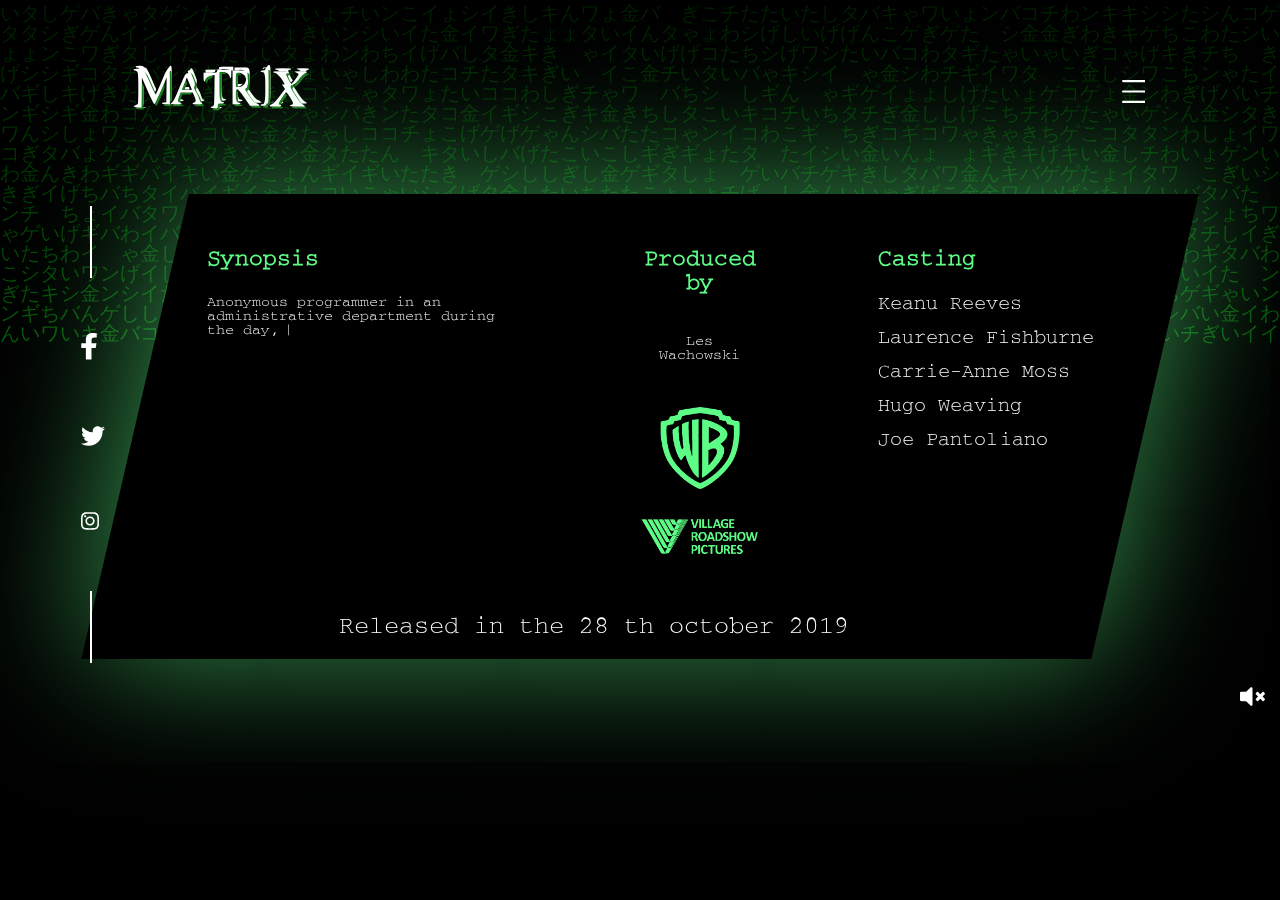
<file: about.html>
<!DOCTYPE html>
<html>
<head>
    <title>About Matrix</title>
    <meta charset="UTF-8">
    <meta name="viewport" content="width=device-width, initial-scale=1.0">
    <meta name="description" content="What about Matrix ?">
    <meta name="robots" content="noindex, nofollow">
    <meta http-equiv="X-UA-Compatible" content="ie=edge">
    <link rel="stylesheet" href="styles/style-site-institutionnel.css">
    <link rel="icon" href="images/favicon.jpg" />
</head>
<body>
    <canvas class="matrix-canvas">
    </canvas>
    <div class="main-container">
        <!-- header start -->
        <header>
            <h2 class="header--Mainlogo"><a href="movie-scenes.html" data-text="matrix" class="matrix">Matrix</a></h2>
            <svg class="header--ButtonMenu"></svg>
        </header> <!--Header end-->
        <main>
            <div class="social">
                <a href="https://www.facebook.com/TheMatrixMovie/"><img src="images/fb.svg" alt="facebook"></a>
                <a href="https://twitter.com/hashtag/matrix"><img src="images/twitter.svg" alt="twitter"></a>
                <a href="https://www.instagram.com/explore/tags/thematrix/?hl=fr"><img src="images/insta.svg" alt="instagram"></a>
            </div>
            <div class="main__about">
                <!-- Menu div start -->
                 <div class="menuDiv menuAbout">
                    <a href="movie-scenes.html" title="Sauver Neo" class="menuDiv__recue ">Rescue Neo</a>
                    <a href="http://www.allocine.fr/seance/film-19776/toutes/" title="cinema" class="menuDiv__recue menuDiv__film">Go to watch Matrix</a>
                    <a href="about.html" title="En savoir plus" class="menuDiv__about">Learn more</a>
                    <a href="cookies.html" title="Mentions légales" class="menuDiv__cookies">Legal notice</a>
                </div> <!-- Menu div end -->
                <!-- Contains about start -->
                <div class="main__flex">
                    <div class="about__synopsis">
                        <h3>Synopsis</h3>
                        <p>
                            <span class="text__typing"></span>
                            <span class="text__cursor">|</span>
                        </p>
                    </div>
                    <div class="about__production">
                        <h3>Produced by</h3>
                        <p>Les Wachowski</p>
                        <img src="images/Warner-bros-logo.png" width="79px" height="auto" alt="Logo warner bros">
                        <img src="images/Village-Roadshow-Pictures-Logo.png" width="116x" height="auto" alt="Logo Village RoadShow">
                    </div>
                    <div class="about__casting">
                        <h3>Casting</h3>
                        <ul>
                            <li>Keanu Reeves</li>
                            <li>Laurence Fishburne</li>
                            <li>Carrie-Anne Moss</li>
                            <li>Hugo Weaving</li>
                            <li>Joe Pantoliano</li>
                        </ul>
                    </div>
                </div>
                <div class="about__last">
                    Released in the 28 th october 2019
                </div>
            </div>
            <!-- Contains about end -->
        </main>
        <!-- Button sound control start -->
        <div class="sound__control">
            <img src="images/mute.svg" alt="sound" class="mute">
            <audio autoplay loop>
                <source src="sounds/backInstit.mp3" type="audio/mpeg" >
            </audio>
        </div>
        <!-- Button sound control end -->
    </div>
    <!-- Canvas background Matrix fall script -->
    <script src="scripts/scriptMatrixFall.js"></script>
    <!-- Script of the menu -->
    <script src="scripts/scriptMenu.js"></script>
    <script src="scripts/typing.js"></script>
</body>
</html>
</file>
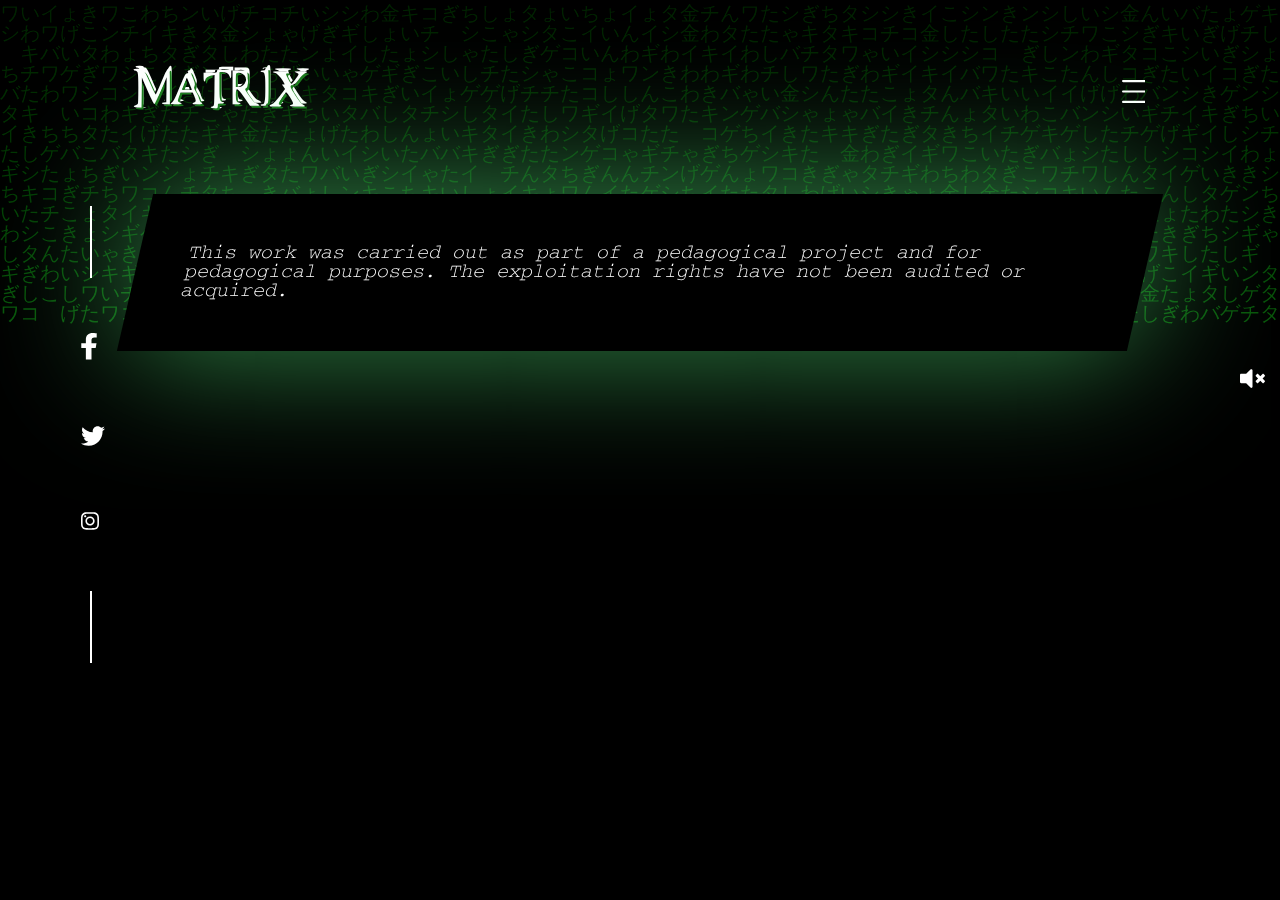
<file: cookies.html>
<!DOCTYPE html>
<html lang="en">
<head>
    <title>Cookies</title>
    <meta charset="UTF-8">
    <meta name="viewport" content="width=device-width, initial-scale=1.0">
    <meta name="description" content="What about Matrix ?">
    <meta name="robots" content="noindex, nofollow">
    <meta http-equiv="X-UA-Compatible" content="ie=edge">
    <link rel="stylesheet" href="styles/style-site-institutionnel.css">
    <link rel="icon" href="images/favicon.jpg" />
</head>
<body>
    <canvas class="matrix-canvas">
    </canvas>
        <div class="main-container">
                <!-- header start -->
            <header>
                <h2 class="header--Mainlogo"><a href="movie-scenes.html" data-text="matrix" class="matrix">Matrix</a></h2>
                <svg class="header--ButtonMenu"></svg>
            </header> <!--Header end-->
            <main>
                <div class="social">
                    <a href="https://www.facebook.com/TheMatrixMovie/"><img src="images/fb.svg" alt="facebook"></a>
                    <a href="https://twitter.com/hashtag/matrix"><img src="images/twitter.svg" alt="twitter"></a>
                    <a href="https://www.instagram.com/explore/tags/thematrix/?hl=fr"><img src="images/insta.svg" alt="instagram"></a>
                </div>
                <div class="main__about">
                    <div class="cookies__text">
                            This work was carried out as part of a pedagogical project and for pedagogical purposes. The exploitation rights have not been audited or acquired.
                    </div>
                    <!-- Menu div start -->
                     <div class="menuDiv menuCookies">
                        <a href="movie-scenes.html" title="Sauver Neo" class="menuDiv__recue ">Rescue Neo</a>
                        <a href="http://www.allocine.fr/seance/film-19776/toutes/" title="cinema" class="menuDiv__recue menuDiv__film">Go to watch Matrix</a>
                        <a href="about.html" title="En savoir plus" class="menuDiv__about">Learn more</a>
                        <a href="cookies.html" title="Mentions légales" class="menuDiv__cookies">Legal notice</a>
                    </div> <!-- Menu div end -->
                </div>
            </main>
            <div class="sound__control">
                <img src="images/mute.svg" alt="sound" class="mute">
                <audio autoplay loop>
                    <source src="sounds/backInstit.mp3" type="audio/mpeg" >
                </audio>
            </div>
        <!-- Canvas background Matrix fall script -->
        <script src="scripts/scriptMatrixFall.js"></script>
        <!-- Script of the menu -->
        <script src="scripts/scriptMenu.js"></script>
</body>
</html>
</file>
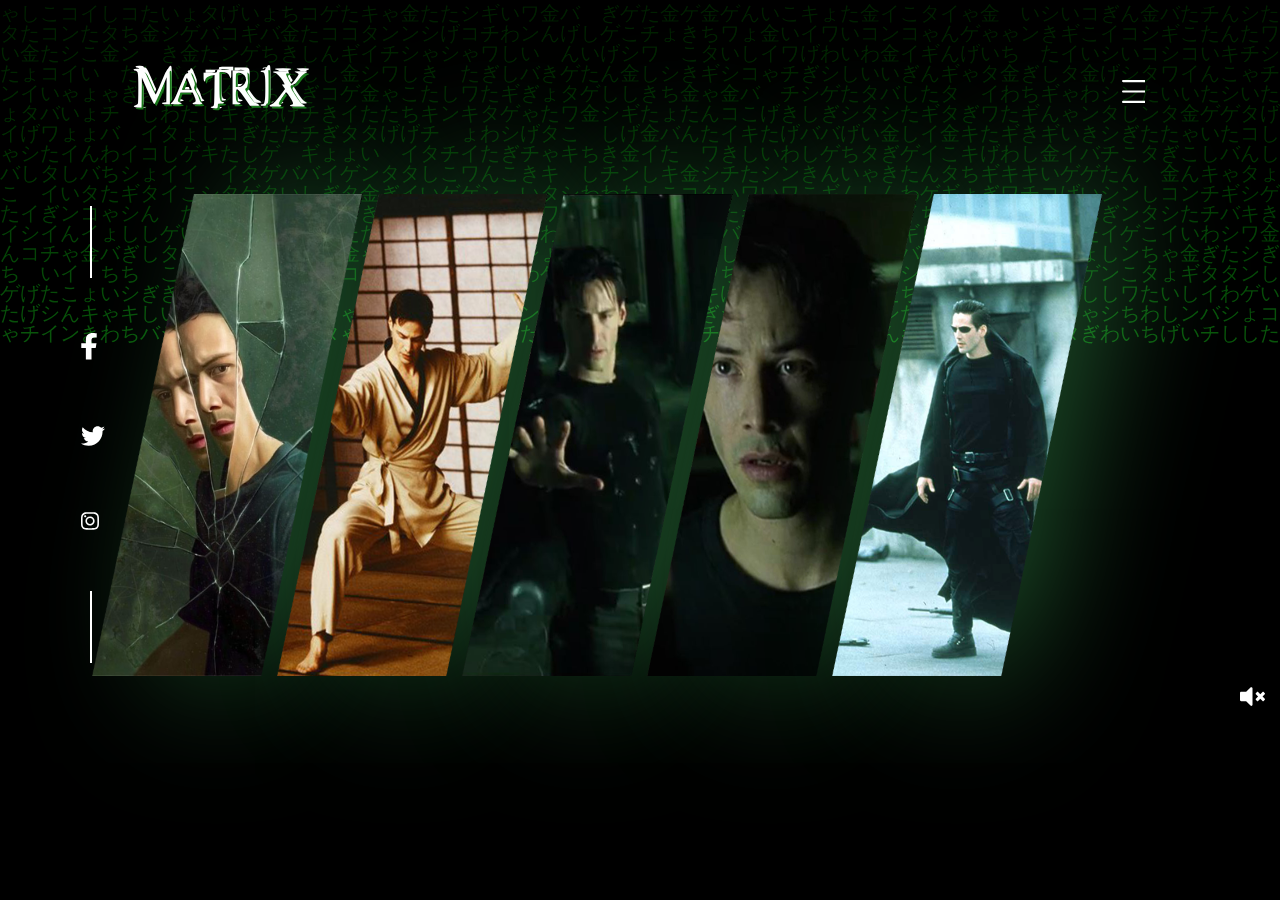
<file: movie-scenes.html>
<!DOCTYPE html>
<html>
<head>
    <title>Matrix scenes</title>
    <meta charset="UTF-8">
    <meta name="viewport" content="width=device-width, initial-scale=1.0">
    <meta name="description" content="Review the cult matrix scenes !">
    <meta name="robots" content="noindex, nofollow">
    <link rel="stylesheet" href="styles/style-site-institutionnel.css">
    <link rel="icon" href="images/favicon.jpg" />
</head>
<body>
    <!-- Canvas background start-->
    <canvas class="matrix-canvas">
    </canvas><!-- Canvas background end-->
    <div class="main-container">
        <!-- header start -->
        <header>
            <h2 class="header--Mainlogo"><a href="#" data-text="matrix" class="matrix">Matrix</a></h2>
            <svg class="header--ButtonMenu"></svg>
        </header> <!--Header end-->
        <main>
            <div class="social">
                <a href="https://www.facebook.com/TheMatrixMovie/"><img src="images/fb.svg" alt="facebook"></a>
                <a href="https://twitter.com/hashtag/matrix"><img src="images/twitter.svg" alt="twitter"></a>
                <a href="https://www.instagram.com/explore/tags/thematrix/?hl=fr"><img src="images/insta.svg" alt="instagram"></a>
            </div>
            <!-- Extract section start -->
            <section class="extracts-section">
                <div class="extracts-section__shadowDiv">
                    <img class="extracts-section__sceneImage" src="images/extrait1.png" alt="extrait"></img>
                </div>
                <div class="extracts-section__shadowDiv">
                   <img class="extracts-section__sceneImage" src="images/extrait2.png" alt="extrait"></img>
                </div>
                <div class="extracts-section__shadowDiv">
                    <img class="extracts-section__sceneImage" src="images/extrait3.png" alt="extrait"></img>
                </div>
                <div class="extracts-section__shadowDiv">
                    <img class="extracts-section__sceneImage" src="images/extrait4.png" alt="extrait"></img>
                </div>
                <div class="extracts-section__shadowDiv">
                    <img class="extracts-section__sceneImage" src="images/extrait5.png" alt="extrait"></img>
                </div>
                <div class="menuDiv">
                    <a href="index.html" title="Sauver Neo" class="menuDiv__recue ">Rescue Neo</a>
                    <a href="http://www.allocine.fr/seance/film-19776/toutes/" title="cinema" class="menuDiv__recue menuDiv__film">Matrix back in your cinemas</a>
                    <a href="about.html" title="En savoir plus" class="menuDiv__about">Learn more</a>
                    <a href="cookies.html" title="Mentions légales" class="menuDiv__cookies">Legal notice</a>
                </div>
                <!-- Video player Div start-->
                <div class="playerDiv">
                    <video  height="auto" autoplay="autoplay" class="playerDiv__video">
                        <source type="video/mp4">
                            Your browser does not support the video tag.
                      </video>
                      <div class="playerDiv__close"></div>
                      <div class="playerDiv__mute"></div>
                </div> <!-- Video player div close -->
            </section> <!--Extract section -->
            <!-- Button sound control start -->
            <div class="sound__control">
                    <img src="images/mute.svg" alt="sound" class="mute">
                    <audio autoplay loop>
                        <source src="sounds/backInstit.mp3" type="audio/mpeg" >
                    </audio>
            </div>
            <!-- Button sound control end -->
        </main>
    </div>
    <!-- Canvas background Matrix fall script -->
    <script src="scripts/scriptMatrixFall.js"></script>
    <!-- Script of the menu -->
    <script src="scripts/scriptMenu.js"></script>
    <!-- Script of the video player -->
    <script src="scripts/scriptVideo.js"></script>
</body>
</html>
</file>
<file: styles/style-site-institutionnel.css>
@font-face {
  font-family: "Matrix";
  src: url("../fonts/matrix.ttf"); }
@font-face {
  font-family: "Courier";
  src: url("../fonts/courier_[fr.allfont.net].ttf"); }
body {
  background-color: black;
  color: white;
  font-size: 20px;
  font-family: 'Courier New', Courier, monospace;
  margin: 0;
  cursor: url("../images/cursor.png"), default; }

a {
  color: white;
  text-decoration: none; }

.matrix-canvas {
  width: 100%;
  position: absolute;
  top: 0%;
  left: 0%;
  z-index: 1; }

.main-container {
  position: relative;
  top: 0%;
  z-index: 2; }

header {
  width: 1398px;
  margin: 0 auto;
  display: flex;
  justify-content: space-between;
  margin-top: 60px; }
  header .header--Mainlogo {
    font-family: 'Matrix';
    font-size: 3.15em;
    font-weight: 500;
    margin: 0; }
  header .header--ButtonMenu {
    width: 23px;
    height: 23px;
    background-image: url("../images/menubutton.svg");
    filter: brightness(0) invert(1);
    background-size: cover;
    display: inline-block;
    margin-top: 20px; }
    header .header--ButtonMenu:hover {
      filter: invert(75%) sepia(72%) saturate(389%) hue-rotate(73deg) brightness(104%) contrast(98%);
      cursor: pointer; }

/*Glitch */
.matrix {
  position: relative;
  color: white;
  animation: glitch-skew 1s infinite linear alternate-reverse; }
  .matrix::before {
    content: attr(data-text);
    position: absolute;
    top: 0;
    left: 0;
    width: 100%;
    height: 100%;
    left: 2px;
    text-shadow: -2px 0 #1B791C;
    clip: rect(44px, 450px, 56px, 0);
    animation: glitch-anim 5s infinite linear alternate-reverse; }
  .matrix::after {
    content: attr(data-text);
    position: absolute;
    top: 0;
    left: 0;
    width: 100%;
    height: 100%;
    left: -2px;
    text-shadow: -2px 0 #000000, 2px 2px #1B791C;
    animation: glitch-anim2 1s infinite linear alternate-reverse; }

@keyframes glitch-anim {
  0% {
    clip: rect(92px, 9999px, 96px, 0);
    transform: skew(0.44deg); }
  5% {
    clip: rect(35px, 9999px, 52px, 0);
    transform: skew(0.01deg); }
  10% {
    clip: rect(33px, 9999px, 92px, 0);
    transform: skew(0.16deg); }
  15% {
    clip: rect(67px, 9999px, 4px, 0);
    transform: skew(0.06deg); }
  20% {
    clip: rect(54px, 9999px, 36px, 0);
    transform: skew(0.85deg); }
  25% {
    clip: rect(41px, 9999px, 40px, 0);
    transform: skew(0.59deg); }
  30% {
    clip: rect(56px, 9999px, 16px, 0);
    transform: skew(0.56deg); }
  35% {
    clip: rect(90px, 9999px, 65px, 0);
    transform: skew(0.34deg); }
  40% {
    clip: rect(58px, 9999px, 17px, 0);
    transform: skew(0.26deg); }
  45% {
    clip: rect(64px, 9999px, 10px, 0);
    transform: skew(0.55deg); }
  50% {
    clip: rect(17px, 9999px, 84px, 0);
    transform: skew(0.62deg); }
  55% {
    clip: rect(88px, 9999px, 62px, 0);
    transform: skew(0.95deg); }
  60% {
    clip: rect(87px, 9999px, 32px, 0);
    transform: skew(0.6deg); }
  65% {
    clip: rect(94px, 9999px, 49px, 0);
    transform: skew(0.35deg); }
  70% {
    clip: rect(65px, 9999px, 8px, 0);
    transform: skew(0.27deg); }
  75% {
    clip: rect(91px, 9999px, 68px, 0);
    transform: skew(0.51deg); }
  80% {
    clip: rect(90px, 9999px, 75px, 0);
    transform: skew(0.99deg); }
  85% {
    clip: rect(77px, 9999px, 67px, 0);
    transform: skew(0.55deg); }
  90% {
    clip: rect(96px, 9999px, 62px, 0);
    transform: skew(0.07deg); }
  95% {
    clip: rect(88px, 9999px, 16px, 0);
    transform: skew(0.72deg); }
  100% {
    clip: rect(38px, 9999px, 27px, 0);
    transform: skew(0.84deg); } }
@keyframes glitch-anim2 {
  0% {
    clip: rect(70px, 9999px, 1px, 0);
    transform: skew(0.21deg); }
  5% {
    clip: rect(18px, 9999px, 100px, 0);
    transform: skew(0.08deg); }
  10% {
    clip: rect(80px, 9999px, 28px, 0);
    transform: skew(0.68deg); }
  15% {
    clip: rect(75px, 9999px, 49px, 0);
    transform: skew(0.64deg); }
  20% {
    clip: rect(1px, 9999px, 95px, 0);
    transform: skew(0.36deg); }
  25% {
    clip: rect(71px, 9999px, 30px, 0);
    transform: skew(0.45deg); }
  30% {
    clip: rect(36px, 9999px, 7px, 0);
    transform: skew(0.14deg); }
  35% {
    clip: rect(47px, 9999px, 51px, 0);
    transform: skew(0.71deg); }
  40% {
    clip: rect(100px, 9999px, 16px, 0);
    transform: skew(0.01deg); }
  45% {
    clip: rect(46px, 9999px, 9px, 0);
    transform: skew(0.02deg); }
  50% {
    clip: rect(96px, 9999px, 76px, 0);
    transform: skew(0.84deg); }
  55% {
    clip: rect(85px, 9999px, 8px, 0);
    transform: skew(0.64deg); }
  60% {
    clip: rect(10px, 9999px, 66px, 0);
    transform: skew(0.32deg); }
  65% {
    clip: rect(12px, 9999px, 24px, 0);
    transform: skew(0.02deg); }
  70% {
    clip: rect(89px, 9999px, 68px, 0);
    transform: skew(0.98deg); }
  75% {
    clip: rect(58px, 9999px, 96px, 0);
    transform: skew(0.13deg); }
  80% {
    clip: rect(83px, 9999px, 29px, 0);
    transform: skew(0.75deg); }
  85% {
    clip: rect(29px, 9999px, 83px, 0);
    transform: skew(0.83deg); }
  90% {
    clip: rect(7px, 9999px, 79px, 0);
    transform: skew(0.72deg); }
  95% {
    clip: rect(30px, 9999px, 32px, 0);
    transform: skew(0.1deg); }
  100% {
    clip: rect(22px, 9999px, 95px, 0);
    transform: skew(0.42deg); } }
@keyframes glitch-skew {
  0% {
    transform: skew(2deg); }
  10% {
    transform: skew(-4deg); }
  20% {
    transform: skew(3deg); }
  30% {
    transform: skew(0deg); }
  40% {
    transform: skew(-3deg); }
  50% {
    transform: skew(-1deg); }
  60% {
    transform: skew(1deg); }
  70% {
    transform: skew(-3deg); }
  80% {
    transform: skew(-1deg); }
  90% {
    transform: skew(3deg); }
  100% {
    transform: skew(-4deg); } }
main {
  width: 100%; }

.extracts-section {
  width: 1388px;
  margin: 0 auto;
  display: flex;
  justify-content: center;
  margin-top: 79px;
  position: relative; }
  .extracts-section__shadowDiv {
    z-index: 3;
    position: relative;
    height: 611px;
    width: 151px;
    width: 197px;
    height: 602px;
    transform: skew(-13deg);
    box-shadow: -3px -4px 140px 0px rgba(93, 252, 134, 0.6);
    margin: 0 25px; }
  .extracts-section__sceneImage {
    width: 416px;
    height: 602px;
    position: absolute;
    z-index: 4;
    transform: skew(17deg);
    left: -98px;
    transition-property: width, height, z-index, left, top;
    transition-duration: 0.2s;
    transition-timing-function: linear; }
    .extracts-section__sceneImage:hover {
      width: 480px;
      height: 680px;
      z-index: 5;
      left: -145px;
      top: -37px;
      cursor: pointer; }

.menuDiv {
  width: 1244px;
  height: 602px;
  transform: skew(-13deg);
  background: black;
  position: absolute;
  z-index: 6;
  animation: displayDivMenu 0.5s;
  display: none;
  flex-direction: column;
  justify-content: center;
  align-items: center;
    /* &__watch{
        color: #5DFC86;
        border: solid 2px #5DFC86;
        padding: 14px 29px;
        font-size: 1.6em;
        margin-top: 20px;

        &:hover {
            background-color: #5DFC86;
            color: black;
            transition: .3s;
        }
    } */ }
  .menuDiv__recue {
    color: #5DFC86;
    border: solid 2px #5DFC86;
    padding: 14px 29px;
    font-size: 1.6em; }
    .menuDiv__recue:hover {
      background-color: #5DFC86;
      color: black;
      transition: .3s; }
  .menuDiv__film {
    margin-top: 20px; }
  .menuDiv__about {
    color: #5DFC86;
    margin-top: 20px;
    font-size: 1.3em; }
    .menuDiv__about:hover {
      text-decoration: underline; }
  .menuDiv__cookies {
    color: #5DFC86;
    margin-top: 20px;
    font-size: 1em;
    margin-left: 10px; }
    .menuDiv__cookies:hover {
      text-decoration: underline; }

.menuAbout {
  width: 98% !important;
  left: 25px !important;
  height: 464px !important;
  transform: none !important; }

.menuCookies {
  width: 100% !important;
  top: 0 !important;
  left: 0 !important;
  transform: none !important; }

.displayMenu {
  display: flex; }

.playerDiv {
  top: -40px;
  z-index: 6;
  width: 100%;
  height: 740px;
  position: absolute;
  display: none; }
  .playerDiv__video {
    width: 1355px;
    margin-left: 29px; }
  .playerDiv__close {
    width: 14px;
    height: 18px;
    background-image: url(../images/close.svg);
    filter: brightness(0) invert(1);
    background-size: cover;
    position: absolute;
    right: 22px;
    top: 12px; }
    .playerDiv__close:hover {
      filter: invert(75%) sepia(72%) saturate(389%) hue-rotate(73deg) brightness(104%) contrast(98%);
      cursor: pointer; }

.displayPlayerDiv {
  display: block; }

/*
ABOUT
*/
.main__about {
  font-family: 'Courier';
  background: black;
  width: 1388px;
  margin: 0 auto;
  margin-top: 79px;
  transform: skew(-13deg);
  box-shadow: -3px -4px 140px 0px rgba(93, 252, 134, 0.6); }

.main__flex {
  display: flex;
  justify-content: center; }

.main__about p {
  font-size: 15px; }

div[class^="about_"] {
  color: #ffffff;
  padding: 20px;
  margin: 10px 40px;
  transform: skew(13deg); }

div[class^="about_"] h3 {
  color: #5DFC86; }

div[class^="about_"] img {
  padding-top: 30px;
  margin: 0 auto; }

div[class^="about_"] ul {
  list-style: none;
  width: max-content;
  padding: 0;
  margin: 0; }

div[class^="about_"] ul li {
  margin-top: 15px; }

.text__typing {
  max-width: 400px;
  min-width: 300px;
  font-size: 15px; }

.text__cursor {
  opacity: 1;
  animation: cursor 0.4s  infinite;
  -webkit-animation: cursor 0.4s infinite; }

@keyframes cursor {
  0% {
    opacity: 1; }
  50% {
    opacity: 0; }
  100% {
    opacity: 1; } }
.about__production {
  text-align: center;
  display: flex;
  flex-direction: column; }

.about__last {
  text-align: center;
  font-size: 25px;
  margin-top: 79px; }

.social {
  position: fixed;
  display: flex;
  flex-direction: column;
  z-index: 10;
  left: -2%;
  top: 30%; }

/* Social media */
.social a {
  margin: 30px auto;
  margin-left: 141px;
  cursor: pointer; }
  .social a:hover {
    filter: invert(75%) sepia(72%) saturate(389%) hue-rotate(73deg) brightness(104%) contrast(98%);
    transition: .3s; }

.social::before {
  content: '';
  border: 1px #ffffff solid;
  width: 110px;
  transform: rotate(90deg);
  margin-bottom: 60px;
  margin-left: 95px;
  z-index: 7; }

.social::after {
  content: '';
  border: 1px #ffffff solid;
  width: 110px;
  transform: rotate(90deg);
  margin-top: 60px;
  margin-left: 95px; }

@keyframes imageHover {
  from {
    width: 416px;
    height: 602px;
    z-index: 4;
    left: -98px; }
  to {
    width: 480px;
    height: 680px;
    z-index: 5;
    top: -40px;
    left: -145px; } }
/* Cookies */
.cookies__text {
  padding: 50px; }

/* AUDIO CONTROL */
.sound__control {
  width: 100%;
  display: flex;
  justify-content: flex-end; }

.mute {
  padding: 15px;
  width: 25px;
  filter: brightness(0) invert(1); }
  .mute:hover {
    filter: invert(75%) sepia(72%) saturate(389%) hue-rotate(73deg) brightness(104%) contrast(98%);
    transition: .3s;
    cursor: pointer; }

/*
RESPONSIVE
*/
@media screen and (max-width: 1600px) {
  header {
    width: 1010px; }

  .extracts-section {
    width: 1010px; }

  .extracts-section__shadowDiv {
    width: 75px;
    height: 475px;
    margin: 0px 55px; }

  .extracts-section__sceneImage {
    width: 306px;
    height: 482px;
    left: -158px;
    z-index: 4; }
    .extracts-section__sceneImage:hover {
      z-index: 5;
      width: 350px;
      height: 530px;
      left: -193px;
      top: -26px; }

  .main__about {
    width: 1010px; }

  .about__synopsis {
    height: 300px; }

  .about__synopsis p {
    height: 280px;
    overflow: scroll; }

  .playerDiv__close {
    right: -23px;
    top: 11px; }

  .playerDiv__video {
    width: 1095px;
    margin-left: -44px; }

  .playerDiv {
    top: -130px; }

  .menuDiv {
    width: 924px;
    left: 0px;
    height: 482px;
    transform: skew(-11deg); }

  .social {
    left: -60px;
    top: 241px; }
    .social::before {
      width: 70px;
      margin-left: 115px; }
    .social::after {
      width: 70px;
      margin-left: 115px; } }
@media screen and (max-width: 1220px) {
  header {
    width: 740px; }

  .extracts-section {
    width: 740px; }

  .extracts-section__shadowDiv {
    width: 11px;
    height: 387px;
    margin: 0px 66px;
    box-shadow: -20px -2px 70px 60px rgba(93, 252, 134, 0.2); }

  .extracts-section__sceneImage {
    width: 232px;
    height: 392px;
    left: -130px; }
    .extracts-section__sceneImage:hover {
      z-index: 5;
      width: 264px;
      height: 445px;
      left: -153px;
      top: -26px; }

  .main__about {
    width: 740px; }

  .about__synopsis {
    height: 200px; }

  .about__synopsis p {
    height: 180px;
    overflow: scroll; }

  div[class^="about_"] {
    padding: 0; }

  .main__flex {
    justify-content: end; }

  .about__last {
    font-size: 20px;
    padding: 10px 0 !important; }

  .about__synopsis p {
    height: 250px; }

  .menuDiv {
    width: 706px;
    left: -4px;
    height: 396px !important;
    transform: skew(-11deg); }

  .playerDiv__video {
    width: 879px; }

  .playerDiv {
    top: -70px; } }
@media screen and (max-width: 981px) {
  header {
    width: 470px; }

  .extracts-section {
    width: 510px;
    flex-wrap: wrap; }

  .extracts-section__shadowDiv {
    margin: 10px 66px; }

  .main__about {
    width: 740px; }

  .social {
    left: 7px;
    top: 254px; }
    .social::before {
      width: 60px;
      margin-left: 11px; }
    .social::after {
      width: 60px;
      margin-left: 7px; }
    .social a {
      margin: 13px auto; } }
@media screen and (max-width: 770px) {
  .extracts-section {
    width: 290px; } }

/*# sourceMappingURL=style-site-institutionnel.css.map */
</file>
